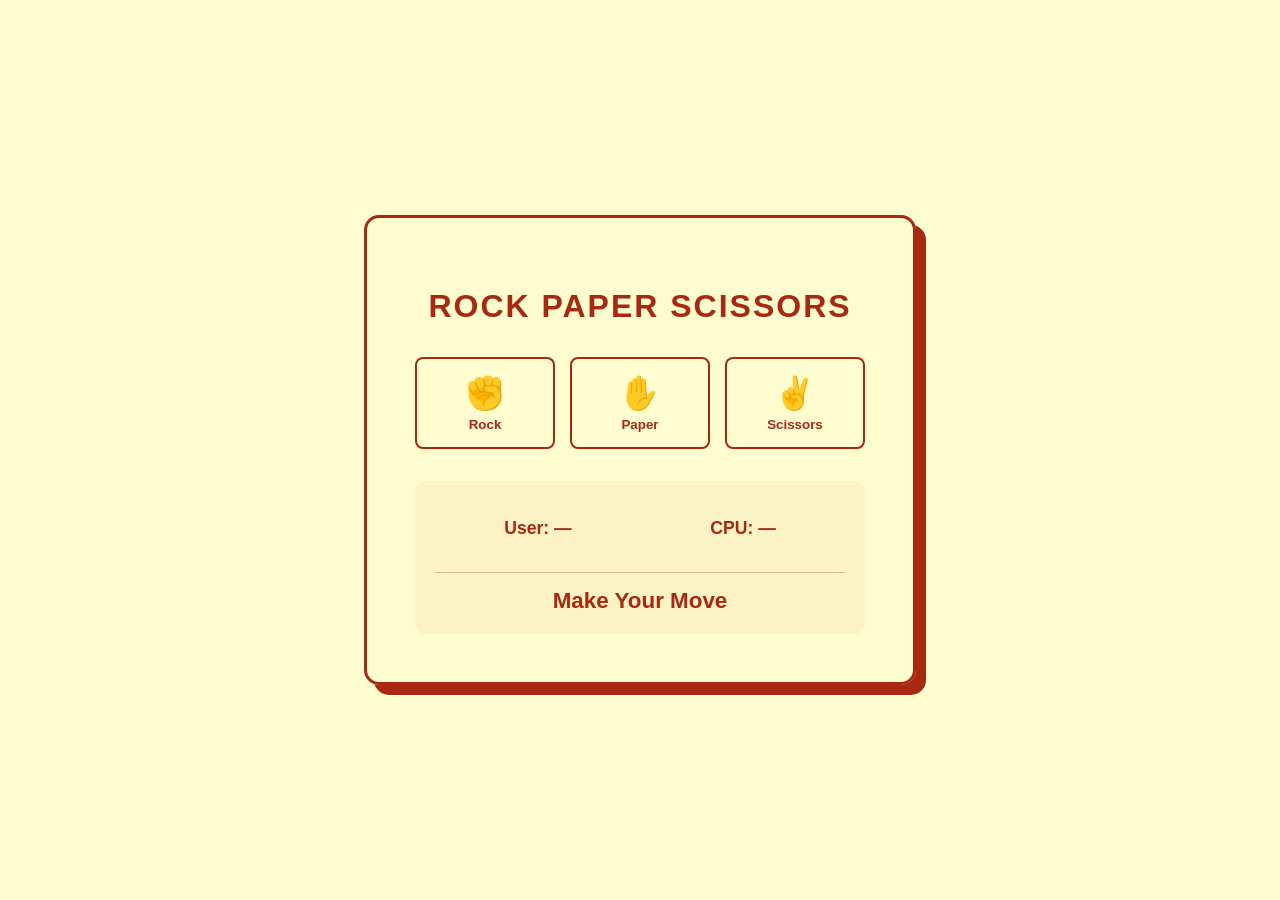
<file: index.html>
<!DOCTYPE html>
<html lang="en">
<head>
    <meta charset="UTF-8">
    <meta name="viewport" content="width=device-width, initial-scale=1.0">
    <title>Rock Paper Scissors</title>
    <link rel="stylesheet" href="style.css">
</head>
<body> 
    <div class="game-card">
        <h1>Rock Paper Scissors</h1>
        
        <div class="button-container">
            <button id="rock" class="choice-btn">
                <span class="emoji">✊</span>
                <span>Rock</span>
            </button>
            <button id="paper" class="choice-btn">
                <span class="emoji">✋</span>
                <span>Paper</span>
            </button>
            <button id="scissors" class="choice-btn">
                <span class="emoji">✌️</span>
                <span>Scissors</span>
            </button>
        </div>

        <div class="game-details">
            <div class="score-row">
                <p id="user-display">User: —</p>
                <p id="computer-display">CPU: —</p>
            </div>
            <hr>
            <h2 id="winner-text">Make Your Move</h2>
        </div>
    </div>
    <script src="script.js"></script>
</body>
</html>
</file>
<file: style.css>
:root {
    --cream: #FFFDD0;     /* Background */
    --deep-red: #A82810;  /* Main Details & Text */
    --soft-red: #e74c3c;  /* Button Hover */
}

body {
    background-color: var(--cream);
    color: var(--deep-red);
    font-family: 'Segoe UI', Tahoma, Geneva, Verdana, sans-serif;
    display: flex;
    justify-content: center;
    align-items: center;
    height: 100vh;
    margin: 0;
}

.game-card {
    border: 3px solid var(--deep-red);
    padding: 3rem;
    border-radius: 15px;
    text-align: center;
    max-width: 450px;
    width: 90%;
    box-shadow: 10px 10px 0px var(--deep-red); /* Retro block shadow */
}

h1 {
    text-transform: uppercase;
    letter-spacing: 2px;
    margin-bottom: 2rem;
}

.button-container {
    display: flex;
    justify-content: space-between;
    gap: 15px;
    margin-bottom: 2rem;
}

.choice-btn {
    flex: 1;
    background-color: transparent;
    color: var(--deep-red);
    border: 2px solid var(--deep-red);
    padding: 15px 5px;
    border-radius: 8px;
    cursor: pointer;
    font-weight: bold;
    transition: all 0.2s ease;
    display: flex;
    flex-direction: column;
    align-items: center;
}

.choice-btn:hover {
    background-color: var(--deep-red);
    color: var(--cream);
    transform: translateY(-5px);
}

.emoji {
    font-size: 2rem;
    margin-bottom: 5px;
}

.game-details {
    background-color: rgba(168, 40, 16, 0.05); /* Very light red tint */
    padding: 20px;
    border-radius: 10px;
}

.score-row {
    display: flex;
    justify-content: space-around;
    font-weight: bold;
    font-size: 1.1rem;
}

hr {
    border: none;
    border-top: 1px solid var(--deep-red);
    margin: 15px 0;
    opacity: 0.3;
}

#winner-text {
    margin: 0;
    font-size: 1.4rem;
}
</file>
